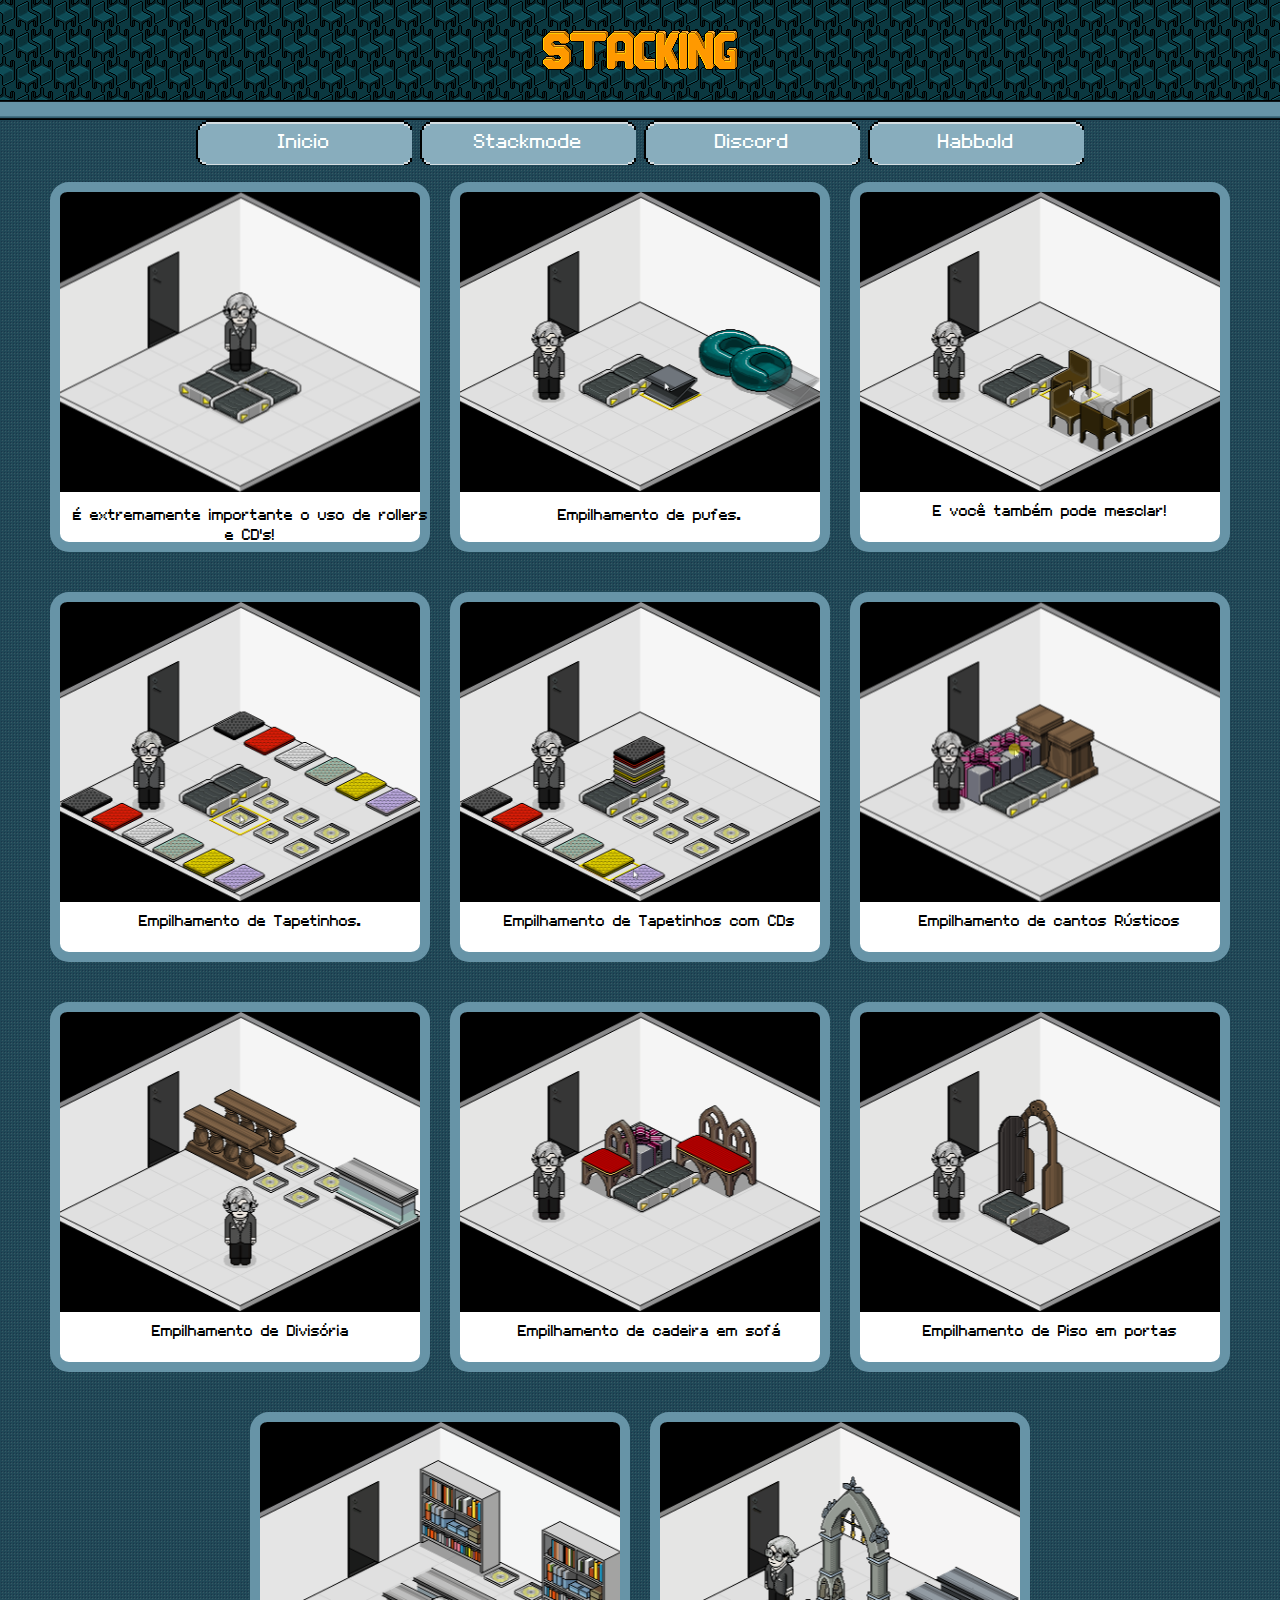
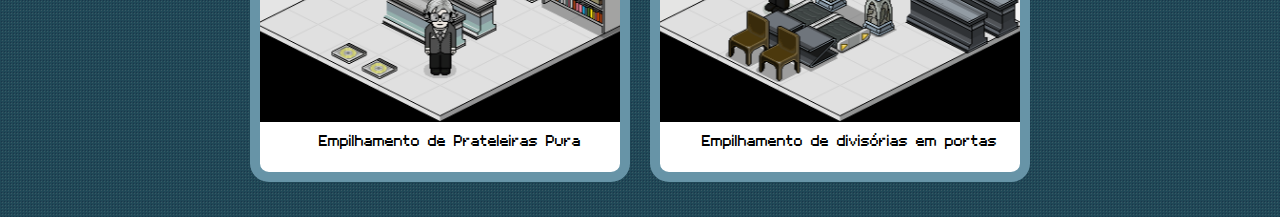
<file: index.html>
<!DOCTYPE html>
<html lang="pt-br">
  <head>
    <meta charset="utf-8" />
    <link rel="icon" href="./img/favicon.ico" />
    <meta name="viewport" content="width=device-width, initial-scale=1.0, maximum-scale=1.0, user-scalable=no" />
    <meta name="theme-color" content="#000000" />
    <link rel="stylesheet" href="App.css">
    <link rel="stylesheet" href="App.js">

    <meta property="og:title" content="Stacking | Vamos construir no Habbo Origins? 🏗️">
    <meta property="og:description" content="Venha aprender a Arte de Construir no Habbo Origins.">
    <meta property="og:image" content="https://image.prntscr.com/image/dEcCpFmVQWaGdbVPV8risw.png">

    <title>STACKING: Habbo Origins</title>
    <meta name="twitter:card" content="summary_large_image">
    <meta name="twitter:title" content="Stacking | Vamos construir no Habbo Origins? 🏗️">
    <meta name="twitter:description" content="Venha aprender a Arte de Construir no Habbo Origins.">
    <meta name="twitter:image" content="https://image.prntscr.com/image/dEcCpFmVQWaGdbVPV8risw.png">
  </head>
  <body class="site">
    <div id="cabecalho">
      <div class="logo">
        <img src="img/stacking.gif" alt="Logo Stacking">
      </div>

      <div class="menu">
        <nav id='menu'>
          <input type='checkbox' id='responsive-menu' onclick='updatemenu()'><label></label>
          <ul>
            <li><a href='index.html'>Inicio</a></li>
            <li><a href="stackmode.html">Stackmode</a></li>
            <li><a href="http://discord.gg/hborigins">Discord</a></li>
            <li><a href="http://habbold.org/">Habbold</a></li>
          </ul>
        </nav>
      </div>
    </div>

    <div id="conteudo">
      <center>
        <div class="flex-1">
          </div>
        </div>
      </center>
      <div class="flex-container">
<div class="flex-items">
          <img class="ex1" src="img/15.gif" />
          <center>
            <p id="textogif">É extremamente importante o uso de rollers e CD's!</p>
          </center>
        </div>

        <div class="flex-items">
          <img class="ex1" src="img/1.gif" />
          <center>
            <p id="textogif">Empilhamento de pufes.</p>
          </center>
        </div>

        <div class="flex-items">
          <img class="ex1" src="img/2.gif" />
          <center>
            <p id="textogif">E você também pode mesclar!</p>
          </center>
        </div>

        <div class="flex-items">
          <img class="ex1" src="img/13.gif" />
          <center>
            <p id="textogif">Empilhamento de Tapetinhos.</p>
          </center>
        </div>

        <div class="flex-items">
          <img class="ex1" src="img/9.gif" />
          <center>
            <p id="textogif">
              Empilhamento de Tapetinhos com CDs
            </p>
          </center>
        </div>

        <div class="flex-items">
          <img class="ex1" src="img/5.gif" />
          <center>
            <p id="textogif">Empilhamento de cantos Rústicos</p>
          </center>
        </div>

        <div class="flex-items">
          <img class="ex1" src="img/3.gif" />
          <center>
            <p id="textogif">
              Empilhamento de Divisória
            </p>
          </center>
        </div>

        <div class="flex-items">
          <img class="ex1" src="img/8.gif" />
          <center>
            <p id="textogif">
              Empilhamento de cadeira em sofá
            </p>
          </center>
        </div>

        <div class="flex-items">
          <img class="ex1" src="img/10.gif" />
          <center>
            <p id="textogif">
              Empilhamento de Piso em portas
              <br />
            </p>
          </center>
        </div>

        <div class="flex-items">
          <img class="ex1" src="img/11.gif" />
          <center>
            <p id="textogif">
              Empilhamento de Prateleiras Pura
            </p>
          </center>
        </div>

        <div class="flex-items">
          <img class="ex1" src="img/14.gif" />
          <center>
            <p id="textogif">Empilhamento de divisórias em portas</p>
          </center>
        </div>

      </div>
    </div>
  </body>
</html>
</file>
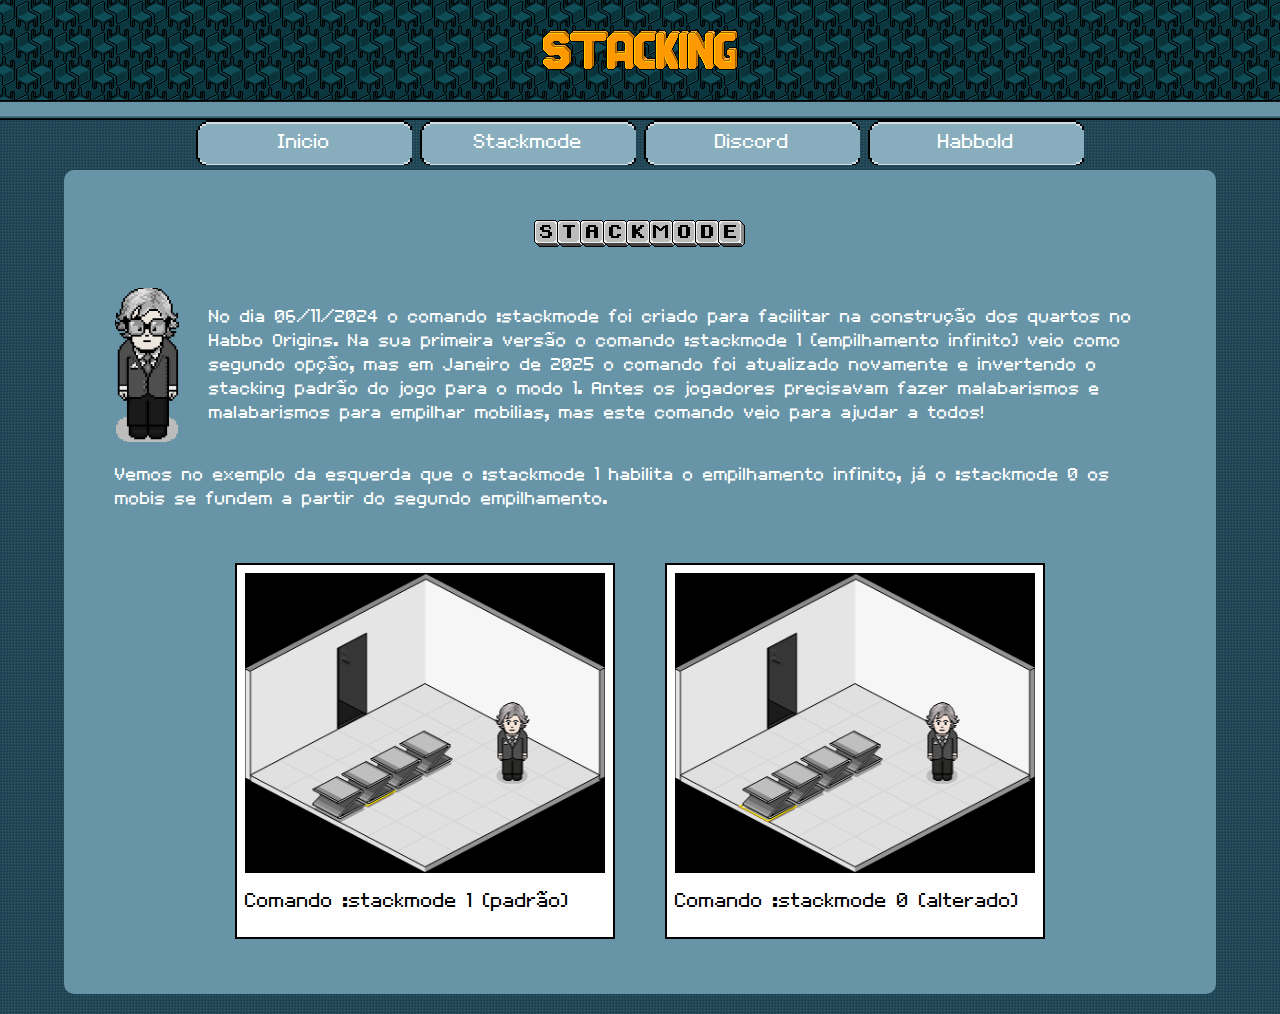
<file: stackmode.html>
<!DOCTYPE html>
<html lang="pt-br">
  <head>
    <meta charset="utf-8" />
    <link rel="icon" href="./img/favicon.ico" />
    <meta
      name="viewport"
      content="width=device-width, initial-scale=1.0, maximum-scale=1.0, user-scalable=no"
    />
    <meta name="theme-color" content="#000000" />
    <meta name="description" content="Guia de Stacking - Habbo Origins" />
    <link rel="stylesheet" href="App.css" />
    <link rel="stylesheet" href="App.js" />
    <title>STACKING: Habbo Origins</title>
  </head>
  <body class="site">
    <div id="cabecalho">
      <div class="logo">
        <img src="img/stacking.gif" alt="Logo Stacking" />
      </div>

      <div class="menu">
        <nav id="menu">
          <input
            type="checkbox"
            id="responsive-menu"
            onclick="updatemenu()"
          /><label></label>
          <ul>
            <li><a href="index.html">Inicio</a></li>
            <li><a href="stackmode.html">Stackmode</a></li>
            <li><a href="http://habbold.org/discord">Discord</a></li>
            <li><a href="http://habbold.org/">Habbold</a></li>
          </ul>
        </nav>
      </div>
    </div>

    <div id="conteudosm">
      <div class="stackmode-content">
        <img
          src="img/stackmode.gif"
          alt="Stackmode Demo"
          class="stackmode-demo"
        />
        <div class="stackmode-text">
          <p id="stackmodetexto">
            <img id="jaguar" src="img/jaguar.gif" alt="Jaguar" />
            No dia 06/11/2024 o comando :stackmode foi criado para facilitar na
            construção dos quartos no Habbo Origins. Na sua primeira versão o
            comando :stackmode 1 (empilhamento infinito) veio como segundo
            opção, mas em Janeiro de 2025 o comando foi atualizado novamente e
            invertendo o stacking padrão do jogo para o modo 1. Antes os
            jogadores precisavam fazer malabarismos e malabarismos para empilhar
            mobilias, mas este comando veio para ajudar a todos!
          </p>
          <p id="stackmodetexto">
            Vemos no exemplo da esquerda que o :stackmode 1 habilita o
            empilhamento infinito, já o :stackmode 0 os mobis se fundem a partir
            do segundo empilhamento.
          </p>
        </div>
        <div class="contentstackmode">
          <div class="flex-container-sm">
            <div class="flex-items">
              <img class="ex1sm" src="img/6.gif" alt="Stackmode 1" />
              <p>Comando :stackmode 1 (padrão)</p>
            </div>
            <div class="flex-items">
              <img class="ex1sm" src="img/7.gif" alt="Stackmode 0" />
              <p>Comando :stackmode 0 (alterado)</p>
            </div>
          </div>
        </div>
      </div>
    </div>
  </body>
</html>
</file>
<file: App.css>
@font-face {
  font-family: volter;
  src: url(img/volter.ttf);
}

.site {
  background-color: black;
  margin: 0%;
  padding: 0%;
  background-image: url(" img/fundo.gif");
  font-family: volter;
  font-size: 14px;
  cursor: url(" img/cursor.png"), auto;
}

.logo {
  display: flex;
  align-items: center;
  justify-content: center;
  background-image: url(" img/bg_pattern_plasto.gif");

  height: 100px;
  width: 100%;
  margin: 0px;

  border-bottom: 20px solid;
  border-image: url(img/border.png) 30 repeat;
  border-image-slice: 30;
}

.tema {
  display: flex;
  flex-direction: row;
  flex-wrap: wrap;
  justify-content: center;
  padding: 25px;
  margin: 0;
}

.flex-1 {
  display: inline-flex;
  flex-direction: row;

  flex-wrap: nowrap;
  justify-content: normal;
  align-items: normal;
  align-content: normal;

  box-shadow: 3px 2px 14px -2px rgba(0, 0, 0, 0.75);
  -webkit-box-shadow: 3px 2px 14px -2px rgba(0, 0, 0, 0.75);
  -moz-box-shadow: 3px 2px 14px -2px rgba(0, 0, 0, 0.75);
}

.flex-items:nth-child(1) {
  display: block;
  flex-grow: 0;
  flex-shrink: 1;
  flex-basis: auto;
  align-self: auto;
  order: 0;
}

.flex-items:nth-child(2) {
  display: block;
  flex-grow: 0;
  flex-shrink: 1;
  flex-basis: auto;
  align-self: auto;
  order: 0;
}

.content {
  width: 100%;
  height: 100%;
  display: block;
  margin-left: auto;
  margin-right: auto;
  font-family: Volter;
  font-size: 14px;
}

.contentstackmode {
  width: 71%;
  height: 100%;
  display: block;
  margin-left: auto;
  margin-right: auto;
  margin-top: 0px;
  font-family: Volter;
  font-size: 18px;
}

#stackmodetexto {
  position: static;
  align-items: left;
  color: white;
  padding: 1px;
  font-size: 16px;
  line-height: 1.5;
  display: flex;
  align-items: center;
  gap: 15px;
}

.ex1 {
  max-width: 600px;
  max-height: 300px;
  width: 360px;
  height: 300px;
  border-top-left-radius: 2%;
  border-top-right-radius: 2%;
  object-fit: cover;
}

.ex1sm {
  max-width: 600px;
  max-height: 300px;
  width: 360px;
  height: 300px;

  display: grid;
  align-content: center;
}

.flex-container {
  display: flex;
  justify-content: center;
  flex-wrap: wrap;
  flex-flow: row wrap;
  height: 100%;
  padding: 15px;
  gap: 20px;
  max-width: 1200px;
  margin: 0 auto;
}

.flex-container-sm {
  display: flex;
  justify-content: center;
  flex-wrap: nowrap;
  flex-flow: row nowrap;
  height: 100%;
  padding: 5px;
  gap: 50px;
}

.flex-container > div {
  background: #ffffff;
  border: 10px solid;
  border-color: #6794a7;
  border-radius: 5%;
  width: 300px;
  height: 350px;
  display: flex;
  flex-direction: column;
  align-items: center;
  flex: 0 0 calc(33.333% - 40px);
  max-width: calc(33.333% - 40px);
  min-width: calc(33.333% - 40px);
  margin-bottom: 20px;
}

.flex-container-sm > div {
  background: #ffffff;
  border: 2px solid;
  padding: 8px;
  flex: 0 0 auto;
  width: auto;
}

.item1 {
  /* flex:0 1 auto; */
  align-self: auto;
  justify-content: stretch;
}

#conteudosm {
  background-color: #6794a7;
  border-color: #6794a7;
  border-radius: 1%;
  border-style: solid;
  width: 50%;
  height: 100;
  display: flex;
  flex-direction: column;
  padding: 100px;
  margin-top: 20px;
}

/* MENU */

#menu {
  height: 30px;
  border-radius: 10px;
}
#menu ul,
#menu li {
  margin: 0 auto;
  padding: 0;
  list-style: none;
}
#menu ul {
  width: 100%;
  text-align: center;
}
#menu li {
  display: inline-block;
  position: relative;
}
#menu a {
  display: block;
  line-height: 45px;
  padding: 0 14px;
  text-decoration: none;
  color: #ffffff;
  font-size: 18px;
  width: 188px;
  background-image: url(" img/button.png");
}
#menu li a:hover {
  background-image: url(" img/cursor-hover-menu.png");
  color: #000000;
}
#menu input {
  display: none;
  margin: 0;
  padding: 0;
  height: 45px;
  width: 100%;
  opacity: 0;
  cursor: pointer;
}
#menu label {
  display: none;
  line-height: 45px;
  text-align: center;
  position: absolute;
  left: 35px;
}
#menu label:before {
  font-size: 1.6em;
  color: #ffffff;
  content: "\2261";
  margin-left: 20px;
}
#menu ul.sub-menus {
  height: auto;
  overflow: hidden;
  width: 170px;
  background: #444444;
  position: absolute;
  z-index: 99;
  display: none;
}
#menu ul.sub-menus li {
  display: block;
  text-align: left;
  width: 100%;
}
#menu ul.sub-menus a {
  color: #ffffff;
  font-size: 16px;
}
#menu li:hover ul.sub-menus {
  display: block;
}
#menu ul.sub-menus a:hover {
  background: #f2f2f2;
  color: #444444;
}
@media screen and (max-width: 800px) {
  #menu {
    position: relative;
  }
  #menu ul {
    background: #444444;
    position: absolute;
    top: 100%;
    right: 0;
    left: 0;
    z-index: 3;
    height: auto;
    display: none;
    text-align: left;
  }
  #menu ul.sub-menus {
    width: 100%;
    position: static;
  }
  #menu ul.sub-menus a {
    padding-left: 30px;
  }
  #menu li {
    display: block;
    float: none;
    width: auto;
  }
  #menu input,
  #menu label {
    position: absolute;
    top: 0;
    left: 0;
    display: block;
  }
  #menu input {
    z-index: 4;
  }
  #menu input:checked + label {
    color: #ffffff;
  }
  #menu input:checked + label:before {
    content: "\00d7";
  }
  #menu input:checked ~ ul {
    display: block;
  }
}

a:hover {
  cursor: url(" img/cursor-hover.png"), pointer;
}

button:hover {
  cursor: url(" img/cursor-hover.png"), pointer;
}

.site:hover {
  cursor: url(" img/cursor-hover.png"), auto;
}

#textogif {
  margin: 10px 0;
  text-align: center;
  width: 100%;
}

#jaguar {
  width: 64px;
  height: 160px;
  object-fit: contain;
  flex-shrink: 0;
  margin-right: 15px;
  display: inline-block;
  vertical-align: middle;
}

/* Media Queries para Responsividade */
@media screen and (max-width: 1200px) {
  .flex-container > div {
    flex: 0 0 calc(50% - 40px);
    max-width: calc(50% - 40px);
    min-width: calc(50% - 40px);
  }
}

@media screen and (max-width: 768px) {
  .flex-container > div {
    flex: 0 0 calc(100% - 40px);
    max-width: calc(100% - 40px);
    min-width: calc(100% - 40px);
  }

  .ex1 {
    width: 100%;
    height: auto;
    max-height: 250px;
  }

  #menu {
    width: 100%;
  }

  #menu ul {
    display: none;
    width: 100%;
    position: absolute;
    top: 45px;
    left: 0;
    background: rgba(0, 0, 0, 0.9);
  }

  #menu li {
    display: block;
    width: 100%;
    text-align: center;
  }

  #menu a {
    width: 100%;
    padding: 10px 0;
  }

  #menu label {
    display: block;
  }

  #menu input:checked ~ ul {
    display: block;
  }

  .contentstackmode {
    width: 100%;
    padding: 0 15px;
    box-sizing: border-box;
  }
}

@media screen and (max-width: 480px) {
  .logo {
    height: 80px;
  }

  .logo img {
    max-width: 80%;
    height: auto;
  }

  #textogif {
    font-size: 14px;
    padding: 5px;
  }

  .flex-container {
    gap: 10px;
    padding: 10px;
  }

  .flex-container > div {
    height: auto;
    min-height: 300px;
  }
}

/* Ajustes gerais para melhor responsividade */
.flex-container {
  padding: 15px;
  gap: 20px;
}

#textogif {
  padding: 10px;
  margin: 0;
  font-size: 14px;
  line-height: 1.4;
}

/* Ajuste do menu para mobile */
#menu input:checked + label {
  background: rgba(0, 0, 0, 0.8);
}

#menu input:checked ~ ul {
  display: block;
  animation: fadeIn 0.3s ease;
}

@keyframes fadeIn {
  from {
    opacity: 0;
    transform: translateY(-10px);
  }
  to {
    opacity: 1;
    transform: translateY(0);
  }
}

/* Estilos específicos para a página Stackmode */
.stackmode-content {
  display: flex;
  flex-direction: column;
  align-items: center;
  padding: 20px;
  max-width: 1200px;
  margin: 0 auto;
}

.stackmode-demo {
  max-width: 100%;
  height: auto;
  margin-bottom: 20px;
}

.stackmode-text {
  flex-direction: column;
  gap: 20px;
  margin-bottom: 30px;
  width: 100%;
}

#conteudosm {
  background-color: #6794a7;
  border: 10px solid #6794a7;
  border-radius: 10px;
  width: 90%;
  max-width: 1200px;
  margin: 20px auto;
  padding: 20px;
  box-sizing: border-box;
}

/* Media Queries para Stackmode */
@media screen and (max-width: 768px) {
  #conteudosm {
    width: 95%;
    padding: 15px;
  }

  .stackmode-text {
    gap: 15px;
  }

  .flex-container-sm {
    flex-direction: column;
    gap: 20px;
  }

  .ex1sm {
    width: 100%;
    max-width: 100%;
    height: auto;
  }
}

@media screen and (max-width: 480px) {
  #conteudosm {
    width: 100%;
    margin: 10px 0;
    padding: 10px;
    border-width: 5px;
  }

  .stackmode-demo {
    margin-bottom: 15px;
  }

  #jaguar {
    width: 48px;
    height: 120px;
  }

  .stackmode-text {
    gap: 10px;
  }
}
</file>
